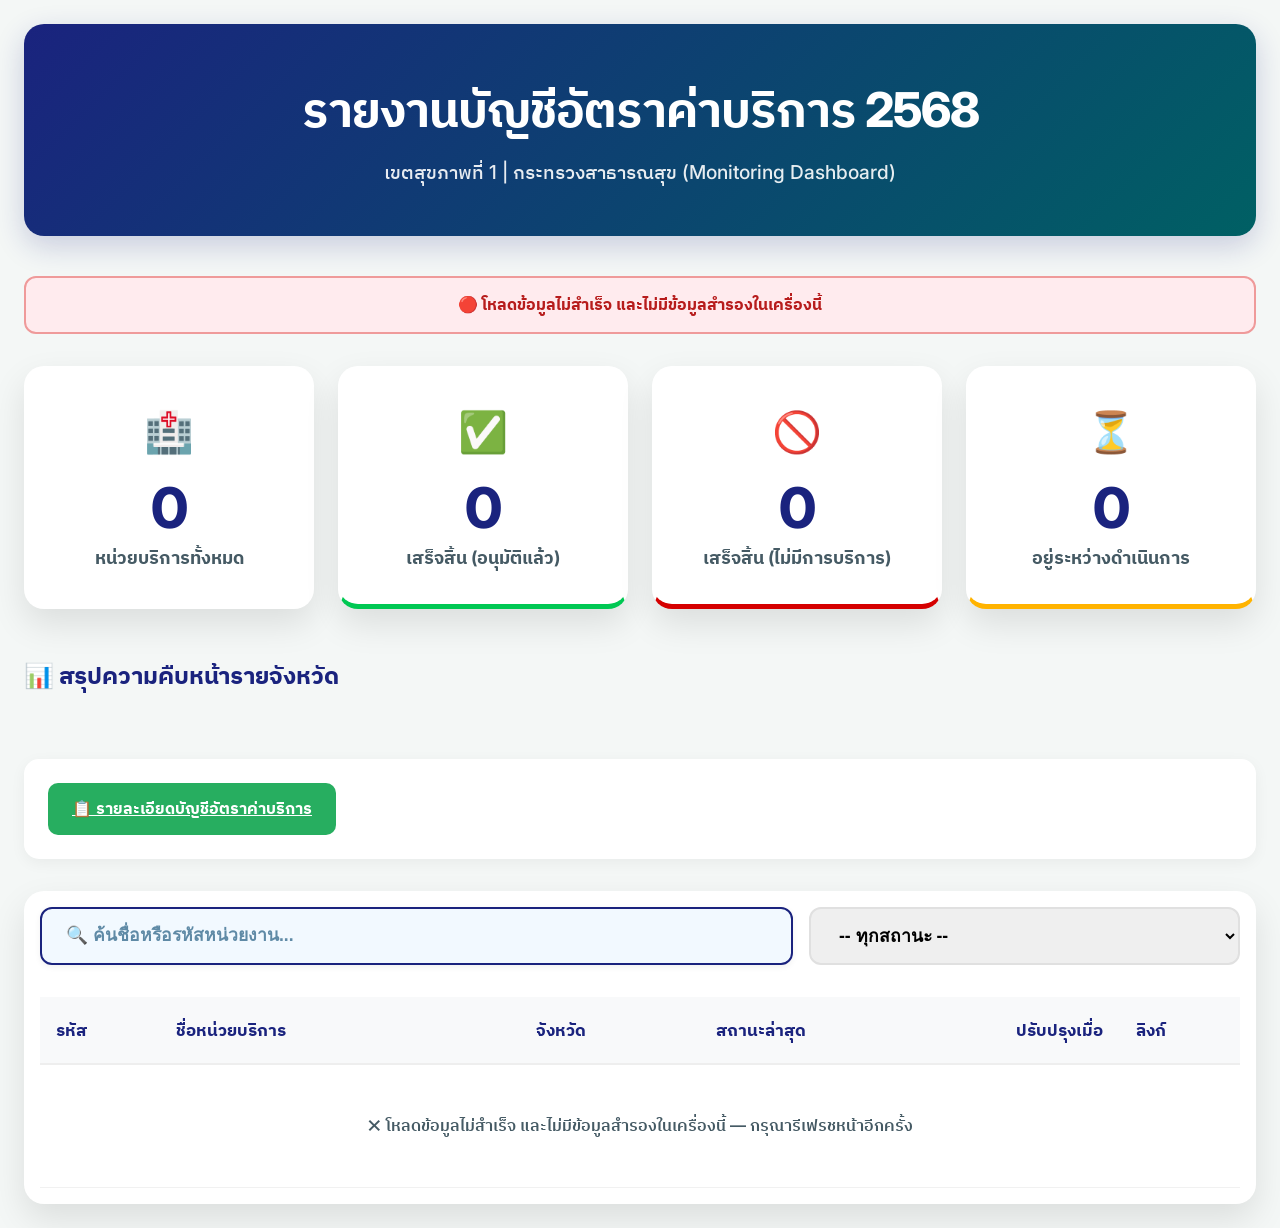
<file: index.html>
<!DOCTYPE html>
<html lang="th">

<head>
    <meta charset="UTF-8">
    <meta name="viewport" content="width=device-width, initial-scale=1.0">
    <title>MOPH Rates 2025 | Dashboard เขตสุขภาพที่ 1</title>
    <link rel="stylesheet" href="style.css">
</head>

<body>
    <div class="container">
        <header class="animate-in">
            <h1>รายงานบัญชีอัตราค่าบริการ 2568</h1>
            <p>เขตสุขภาพที่ 1 | กระทรวงสาธารณสุข (Monitoring Dashboard)</p>
        </header>

        <div id="data-status" class="data-status ds-loading">⏳ กำลังโหลดข้อมูลจาก Google Sheet...</div>

        <!-- Monitoring Stats - Updated as requested -->
        <div class="stats-grid animate-in">
            <div class="stat-card">
                <span class="stat-icon">🏥</span>
                <div class="stat-value" id="total-units">0</div>
                <div class="stat-label">หน่วยบริการทั้งหมด</div>
            </div>
            <div class="stat-card" style="border-bottom: 5px solid var(--success);">
                <span class="stat-icon">✅</span>
                <div class="stat-value" id="completed-units">0</div>
                <div class="stat-label">เสร็จสิ้น (อนุมัติแล้ว)</div>
            </div>
            <div class="stat-card" style="border-bottom: 5px solid var(--danger);">
                <span class="stat-icon">🚫</span>
                <div class="stat-value" id="noservice-units">0</div>
                <div class="stat-label">เสร็จสิ้น (ไม่มีการบริการ)</div>
            </div>
            <div class="stat-card" style="border-bottom: 5px solid var(--warning);">
                <span class="stat-icon">⏳</span>
                <div class="stat-value" id="pending-units">0</div>
                <div class="stat-label">อยู่ระหว่างดำเนินการ</div>
            </div>
        </div>

        <!-- Province Summary Grid (Horizontal Layout) -->
        <h2 class="animate-in" style="margin-bottom: 1.5rem; color: var(--primary);">📊 สรุปความคืบหน้ารายจังหวัด</h2>
        <div class="province-grid animate-in" id="province-grid">
            <!-- Province summary cards will be injected here -->
        </div>

        <!-- Navigation & Tools -->
        <div class="filter-bar animate-in">
            <div class="btn-group">
                <a href="dashboard.html" class="btn btn-primary" style="background:#27ae60;border-color:#219a52;">📋 รายละเอียดบัญชีอัตราค่าบริการ</a>
            </div>
        </div>

        <!-- Search & Grid Content -->
        <div class="data-wrapper animate-in">
            <div style="display: flex; gap: 1rem; margin-bottom: 2rem; flex-wrap: wrap;">
                <input type="text" id="search-input" placeholder="🔍 ค้นชื่อหรือรหัสหน่วยงาน..." style="flex: 2;">
                <select id="status-filter" style="flex: 1;">
                    <option value="all">-- ทุกสถานะ --</option>
                    <option value="0">0. รอการตรวจสอบ/ยังไม่ได้รับข้อมูล</option>
                    <option value="1">1. หน่วยงานส่งข้อมูลแล้ว (อยู่ระหว่างตรวจ 7.1)</option>
                    <option value="2">2. กบรส. อยู่ระหว่างการพิจารณา (7.2)</option>
                    <option value="3">3. อยู่ระหว่างคณะกรรมการกลั่นกรองพิจารณา</option>
                    <option value="4">4. เสนอผู้ตรวจราชการพิจารณาอนุมัติ</option>
                    <option value="5">5. อนุมัติและดำเนินการเสร็จสิ้น</option>
                    <option value="6">6. เสร็จสิ้น (ไม่มีการให้บริการ/รายการราคา)</option>
                    <option value="7">7. แจ้งแก้ไข</option>
                </select>
            </div>

            <div style="overflow-x: auto;">
                <table id="units-table">
                    <thead>
                        <tr>
                            <th style="width: 10%;">รหัส</th>
                            <th style="width: 30%;">ชื่อหน่วยบริการ</th>
                            <th style="width: 15%;">จังหวัด</th>
                            <th style="width: 25%;">สถานะล่าสุด</th>
                            <th style="width: 10%;">ปรับปรุงเมื่อ</th>
                            <th style="width: 10%;">ลิงก์</th>
                        </tr>
                    </thead>
                    <tbody id="table-body">
                        <!-- Data will be injected here -->
                    </tbody>
                </table>
            </div>
        </div>
    </div>

    <script src="script.js?v=202610281200"></script>
</body>

</html>
</file>
<file: style.css>
@import url('https://fonts.googleapis.com/css2?family=IBM+Plex+Sans+Thai:wght@300;400;500;600;700&family=Inter:wght@400;600;700;800&display=swap');

:root {
    --primary: #1a237e; /* Royal Blue */
    --secondary: #00897b; /* Teal */
    --success: #00c853; /* Vivid Green */
    --warning: #ffb300; /* Vivid Amber */
    --danger: #d50000; /* Vivid Red */
    --bg-light: #f4f7f6;
    --text-main: #000000; /* Pure Black for highest contrast */
    --text-muted: #455a64;
    --white: #ffffff;
    --header-gradient: linear-gradient(135deg, #1a237e 0%, #006064 100%);
    --card-shadow: 0 15px 35px rgba(0, 0, 0, 0.1);
}

* {
    margin: 0;
    padding: 0;
    box-sizing: border-box;
}

body {
    font-family: 'Inter', 'IBM Plex Sans Thai', sans-serif;
    background-color: var(--bg-light);
    color: var(--text-main);
    line-height: 1.6;
    font-size: 16px;
}

.container {
    max-width: 1400px;
    margin: 0 auto;
    padding: 1.5rem;
}

/* Header Section - More Vibrant and Clear */
header {
    background: var(--header-gradient);
    color: white;
    padding: 3rem 2rem;
    border-radius: 20px;
    margin-bottom: 2.5rem;
    box-shadow: 0 10px 30px rgba(26, 35, 126, 0.2);
    text-align: center;
}

header h1 {
    font-size: 3rem;
    font-weight: 800;
    margin-bottom: 0.5rem;
    letter-spacing: -1px;
}

header p {
    font-size: 1.2rem;
    opacity: 0.9;
    font-weight: 500;
}

/* Statistics Cards - Bold & Vivid */
.stats-grid {
    display: grid;
    grid-template-columns: repeat(auto-fit, minmax(280px, 1fr));
    gap: 1.5rem;
    margin-bottom: 3rem;
}

.stat-card {
    background: var(--white);
    padding: 2rem;
    border-radius: 20px;
    box-shadow: var(--card-shadow);
    text-align: center;
    border: 2px solid transparent;
    transition: transform 0.3s ease, border-color 0.3s ease;
}

.stat-card:hover {
    transform: translateY(-8px);
    border-color: var(--secondary);
}

.stat-icon {
    font-size: 2.5rem;
    margin-bottom: 1rem;
    display: block;
}

.stat-value {
    font-size: 3.5rem;
    font-weight: 800;
    color: var(--primary);
    margin-bottom: 0.5rem;
    line-height: 1;
}

.stat-label {
    font-size: 1.1rem;
    font-weight: 700;
    color: var(--text-muted);
}

/* Filter Section */
.filter-bar {
    background: var(--white);
    padding: 1.5rem;
    border-radius: 15px;
    box-shadow: 0 4px 15px rgba(0,0,0,0.05);
    margin-bottom: 2rem;
    display: flex;
    flex-wrap: wrap;
    gap: 1.5rem;
    align-items: center;
}

.tabs {
    display: flex;
    overflow-x: auto;
    gap: 0.8rem;
    flex: 1;
    padding-bottom: 5px;
}

.tab {
    padding: 0.8rem 1.5rem;
    background: #e1f5fe;
    color: #01579b;
    border: none;
    border-radius: 12px;
    font-weight: 700;
    cursor: pointer;
    white-space: nowrap;
    transition: all 0.2s;
}

.tab.active {
    background: var(--primary);
    color: white;
}

/* Horizontal Province Summary Grid */
.province-grid {
    display: grid;
    grid-template-columns: repeat(auto-fill, minmax(320px, 1fr));
    gap: 1.2rem;
    margin-bottom: 2.5rem;
}

.province-card {
    background: var(--white);
    padding: 1.2rem;
    border-radius: 15px;
    box-shadow: 0 4px 12px rgba(0,0,0,0.05);
    display: flex;
    flex-direction: column;
    gap: 0.8rem;
    border-left: 6px solid var(--primary);
    transition: all 0.3s ease;
    cursor: pointer;
    position: relative;
}

.province-card:hover, .province-card.active {
    transform: scale(1.02);
    box-shadow: 0 8px 20px rgba(26, 35, 126, 0.15);
    background: #f0f4ff;
}

.province-card.active {
    border-left-color: var(--success);
}

.province-card h3 {
    margin: 0;
    font-size: 1.2rem;
    color: var(--primary);
    display: flex;
    justify-content: space-between;
    align-items: center;
}

.province-stats-row {
    display: flex;
    justify-content: space-between;
    gap: 0.5rem;
    font-size: 0.85rem;
    font-weight: 600;
}

.p-stat {
    flex: 1;
    text-align: center;
    padding: 0.4rem;
    border-radius: 8px;
    background: #f8f9fa;
}

.p-stat.done { color: var(--success); background: #e8f5e9; }
.p-stat.pending { color: var(--warning); background: #fff8e1; }
.p-stat.none { color: var(--danger); background: #ffebee; }

/* Search & Select */
input[type="text"], select {
    padding: 1rem 1.5rem;
    border: 2px solid #e0e0e0;
    border-radius: 12px;
    font-size: 1.1rem;
    font-weight: 600;
    outline: none;
    transition: border-color 0.2s;
}

input[type="text"]:focus, select:focus {
    border-color: var(--primary);
}

/* ช่องค้นหา — เน้นให้เด่น (highlight + สีกล่อง) */
#search-input {
    border: 2px solid var(--primary);
    background: #f2f9ff;
    box-shadow: 0 2px 6px rgba(0,0,0,.06);
    transition: border-color .2s, box-shadow .2s, background .2s;
}
#search-input::placeholder { color: #5f8aa6; opacity: 1; }
#search-input:hover { background: #e9f4fd; }
#search-input:focus {
    background: #fff;
    border-color: var(--primary);
    box-shadow: 0 0 0 4px rgba(26,107,155,.18);
}

/* Data Status Badge — บอกว่าข้อมูลที่เห็นอยู่สดแค่ไหน */
.data-status {
    padding: 0.9rem 1.4rem;
    border-radius: 12px;
    font-weight: 700;
    font-size: 1rem;
    margin-bottom: 2rem;
    text-align: center;
    border: 2px solid transparent;
}

.data-status.ds-loading { background: #eceff1; color: #455a64; border-color: #cfd8dc; }
.data-status.ds-live    { background: #e8f5e9; color: #1b5e20; border-color: #a5d6a7; }
.data-status.ds-cache   { background: #fff8e1; color: #e65100; border-color: #ffcc80; }
.data-status.ds-error   { background: #ffebee; color: #b71c1c; border-color: #ef9a9a; }

/* Data Table - Highest Readability */
.data-wrapper {
    background: var(--white);
    border-radius: 20px;
    box-shadow: var(--card-shadow);
    overflow: hidden;
    padding: 1rem;
}

table {
    width: 100%;
    border-collapse: collapse;
}

th {
    background: #f8f9fa;
    padding: 1.25rem 1rem;
    text-align: left;
    color: var(--primary);
    font-weight: 800;
    font-size: 1.05rem;
    text-transform: uppercase;
    border-bottom: 2px solid #eeeeee;
}

td {
    padding: 1.5rem 1rem;
    border-bottom: 1px solid #f1f1f1;
    vertical-align: middle;
}

tbody tr:hover {
    background: #f9f9ff;
}

.unit-name {
    font-weight: 800;
    font-size: 1.2rem;
    color: #1a1a1a;
    display: block;
    margin-bottom: 0.3rem;
}

.unit-type {
    font-size: 0.9rem;
    color: var(--text-muted);
    font-weight: 500;
}

.status-badge {
    padding: 0.6rem 1.2rem;
    border-radius: 8px;
    font-weight: 800;
    font-size: 0.95rem;
    display: inline-block;
    text-align: center;
    width: 100%;
}

.unit-code {
    font-family: 'Courier New', Courier, monospace;
    font-size: 0.85rem;
    color: var(--secondary);
    font-weight: 700;
    display: block;
}

.rate-details {
    font-size: 0.8rem;
    background: #f1f8e9;
    padding: 0.4rem;
    border-radius: 6px;
    margin-top: 0.5rem;
    border: 1px dashed #81c784;
}

.rate-item {
    display: inline-block;
    margin-right: 0.8rem;
}

.status-0 { background: #eeeeee; color: #616161; }
.status-1, .status-2, .status-3, .status-4 { background: #fff8e1; color: #ff8f00; }
.status-7 { background: #ffcc80; color: #e65100; border: 1px dashed #ffb74d; }
.status-5 { background: #e8f5e9; color: #2e7d32; border: 1px solid #a5d6a7; }
.status-6 { background: #ffebee; color: #c62828; }

.link-btn {
    background: var(--secondary);
    color: white;
    padding: 0.7rem 1.2rem;
    border-radius: 10px;
    text-decoration: none;
    font-weight: 700;
    font-size: 0.95rem;
    display: inline-flex;
    align-items: center;
    gap: 0.5rem;
    transition: background 0.2s;
}

.link-btn:hover {
    background: var(--primary);
}

/* Admin Utility Buttons */
.btn-group {
    display: flex;
    gap: 0.5rem;
}

.btn {
    padding: 0.8rem 1.5rem;
    border-radius: 10px;
    font-weight: 700;
    border: none;
    cursor: pointer;
    font-family: inherit;
    transition: all 0.2s;
}

.btn-primary { background: var(--primary); color: white; }
.btn-secondary { background: #eceff1; color: var(--text-muted); }

/* Animation */
@keyframes slideUp {
    from { opacity: 0; transform: translateY(20px); }
    to { opacity: 1; transform: translateY(0); }
}

.animate-in {
    animation: slideUp 0.5s ease-out forwards;
}

/* Mobile Adjustments */
@media (max-width: 768px) {
    header h1 { font-size: 2rem; }
    .stat-value { font-size: 2.5rem; }
    .table-controls { flex-direction: column; }
    td, th { padding: 1rem 0.5rem; }
}
</file>
